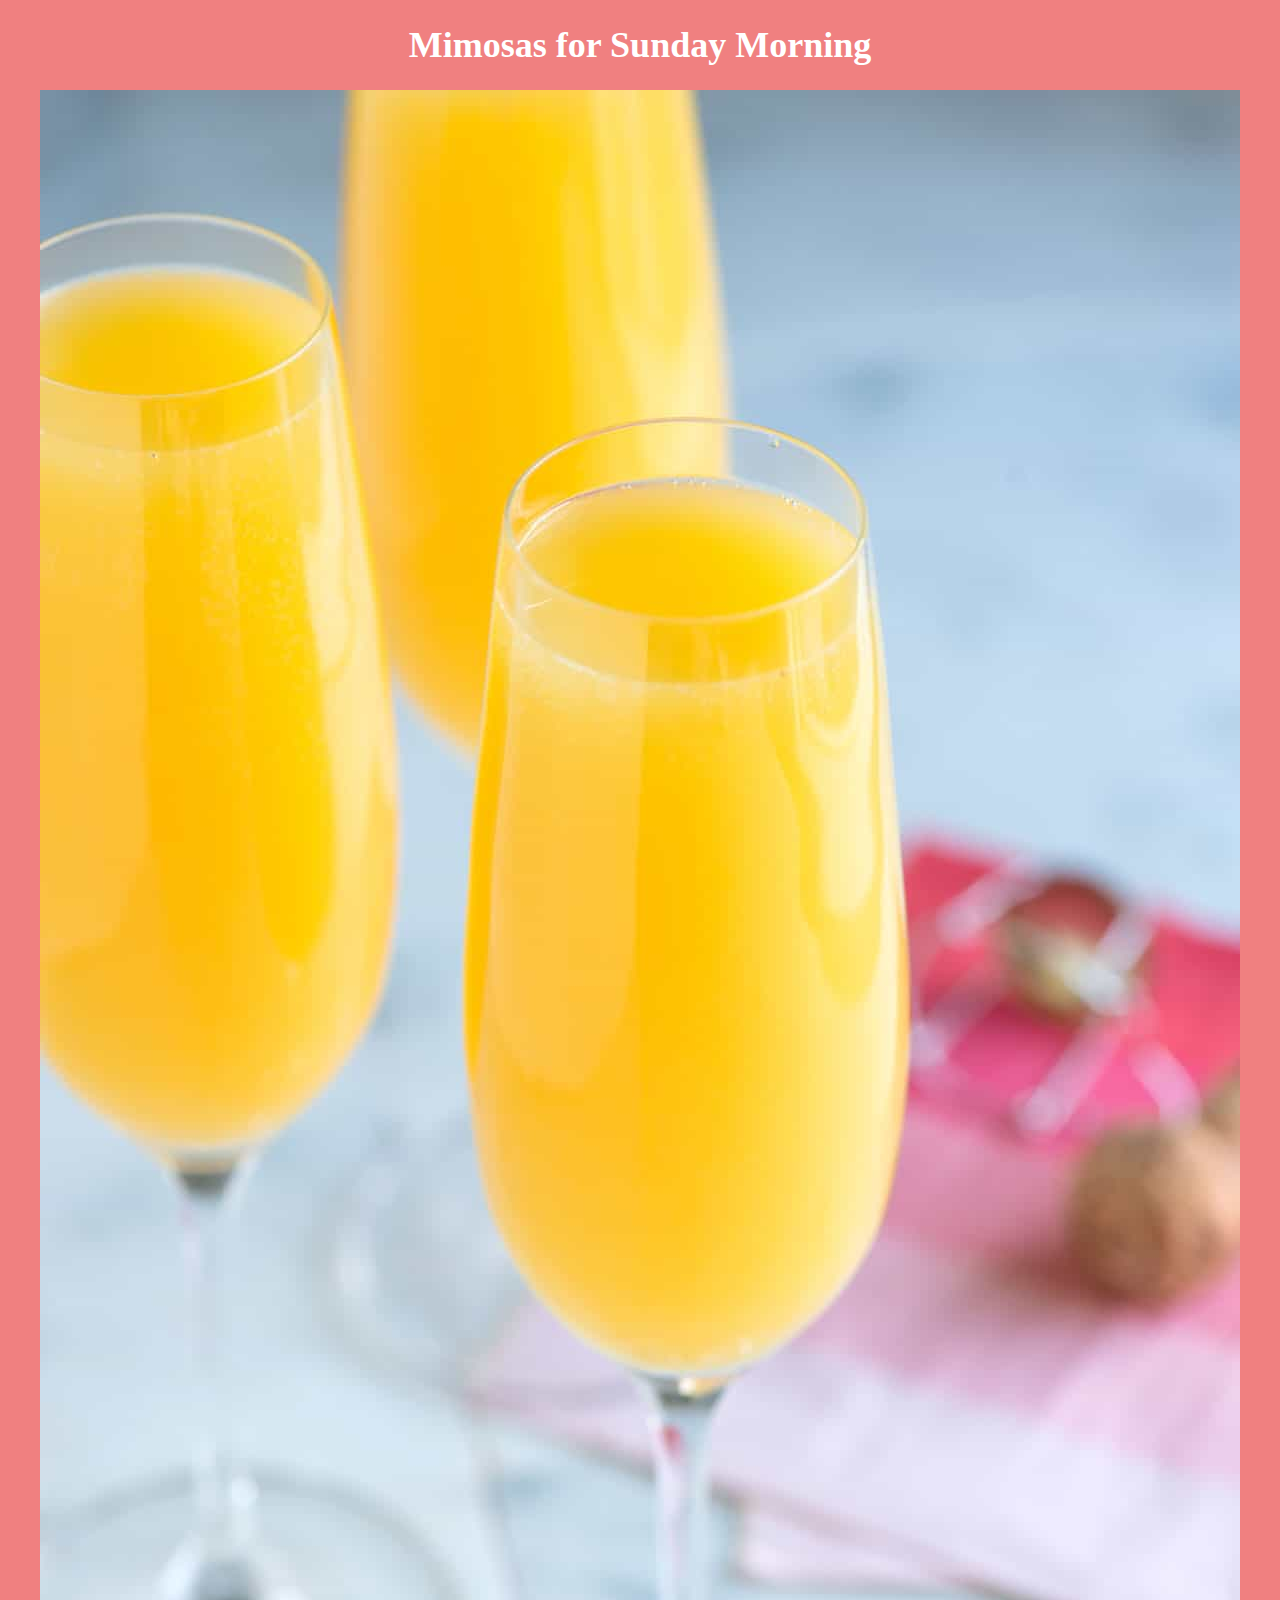
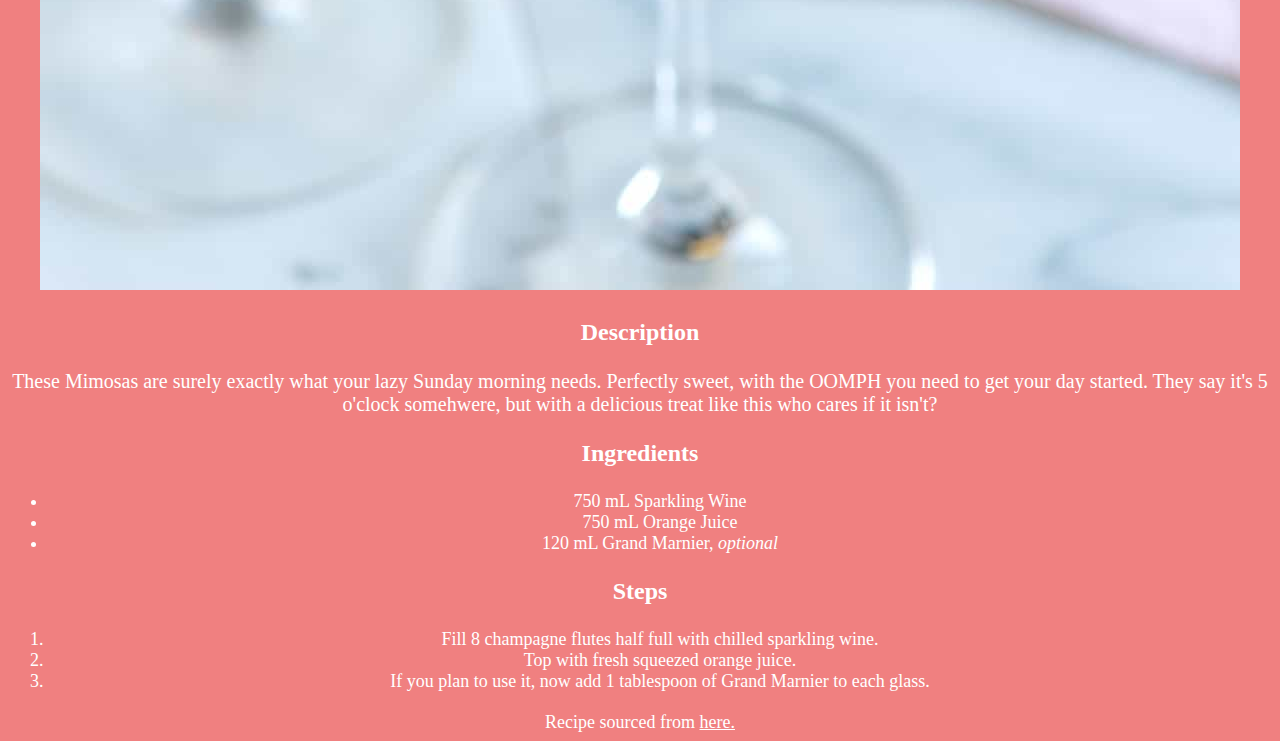
<file: recipes/mimosas.html>
<!DOCTYPE html>
<html lang="en">
<head>
    <meta charset="UTF-8">
    <meta http-equiv="X-UA-Compatible" content="IE=edge">
    <meta name="viewport" content="width=device-width, initial-scale=1.0">
    <title>Mimosa Recipe</title>
    <link rel="stylesheet" href="../style.css">
</head>
<body>
    <h1>Mimosas for Sunday Morning</h1>
    <img src="./images/mimosas.jpg" alt="3 mimosas">
    <h3>Description</h3>
    <p>These Mimosas are surely exactly what your lazy Sunday morning needs. Perfectly sweet, with the OOMPH you need to get your day started. They say it's 5 o'clock somehwere, but with a delicious treat like this who cares if it isn't?</p>
    <h3>Ingredients</h3>
    <ul>
        <li>750 mL Sparkling Wine</li>
        <li>750 mL Orange Juice</li>
        <li>120 mL Grand Marnier, <i>optional</i></li>
    </ul>
    <h3>Steps</h3>
    <ol>
        <li>Fill 8 champagne flutes half full with chilled sparkling wine.</li>
        <li>Top with fresh squeezed orange juice.</li>
        <li>If you plan to use it, now add 1 tablespoon of Grand Marnier to each glass.</li>
    </ol>
    <aside>Recipe sourced from <a href="https://www.inspiredtaste.net/19516/mimosa-recipe/">here.</a></aside>
</body>
</html>
</file>
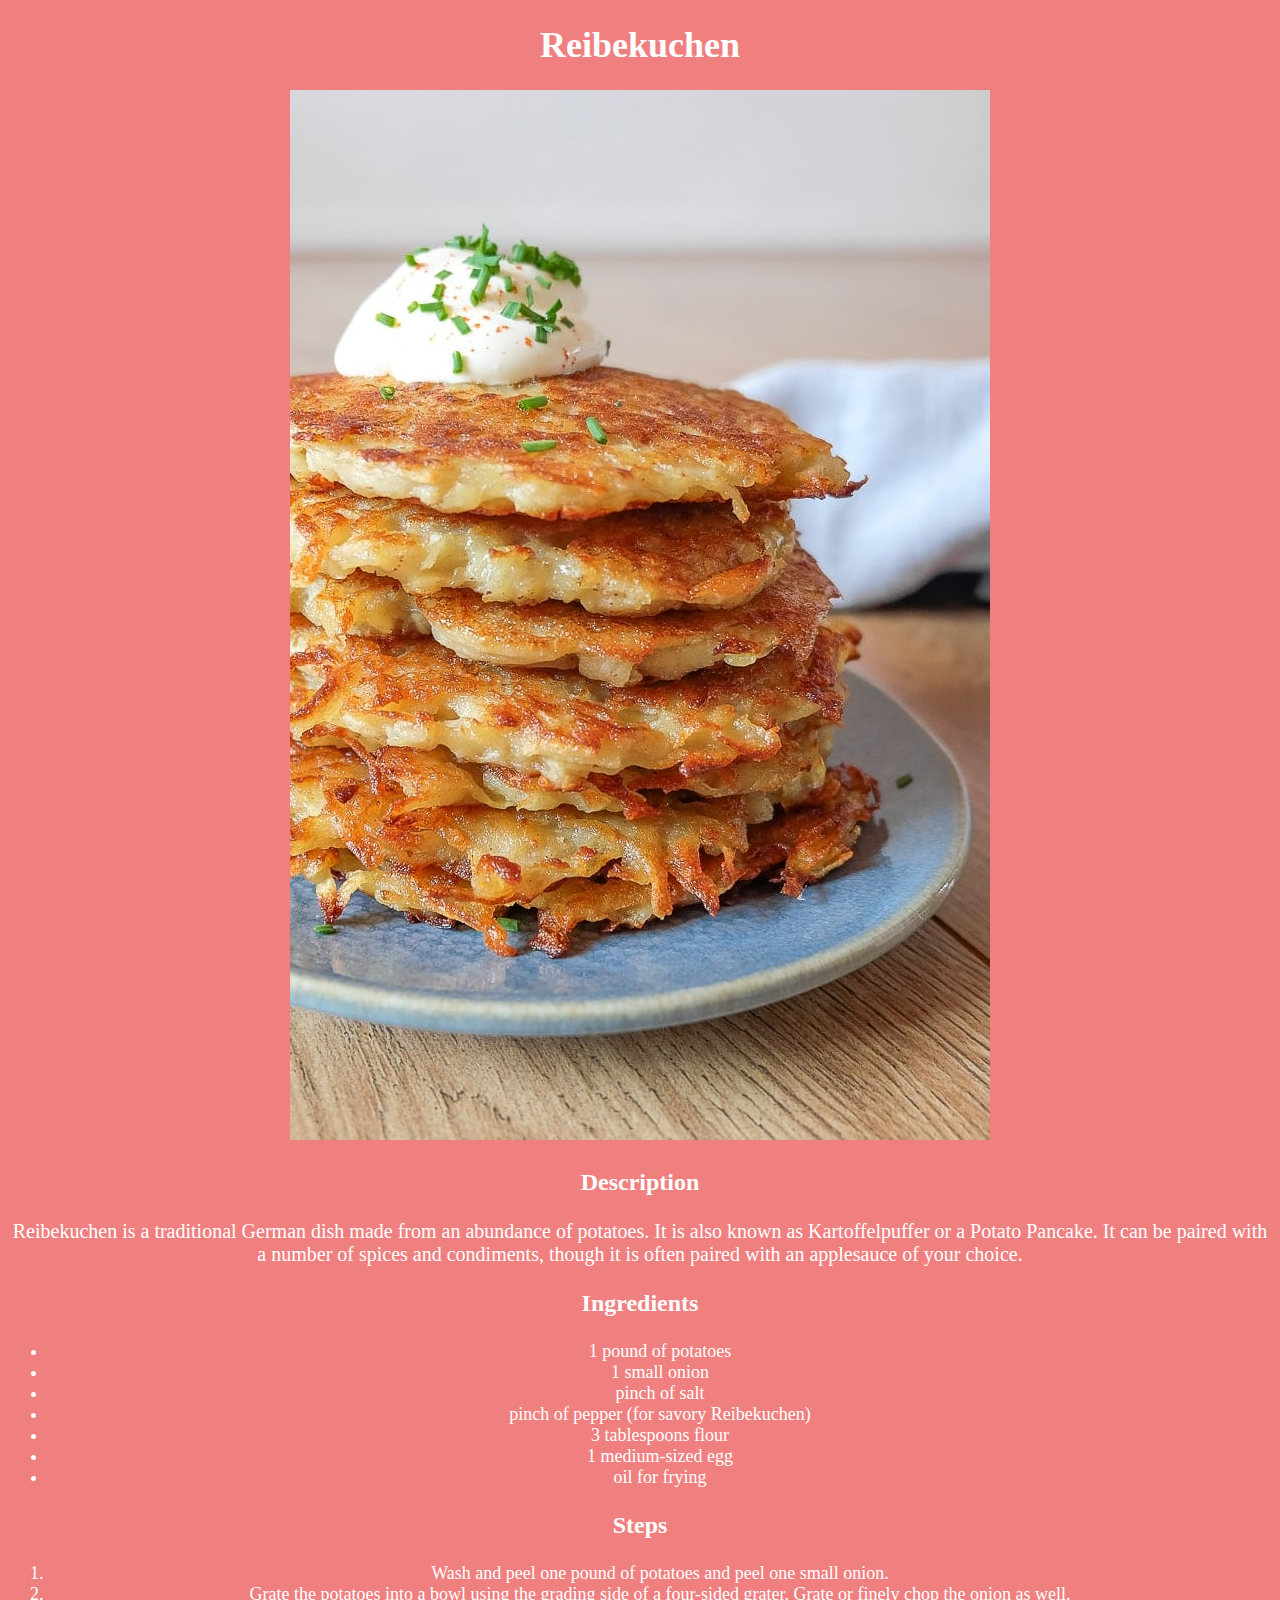
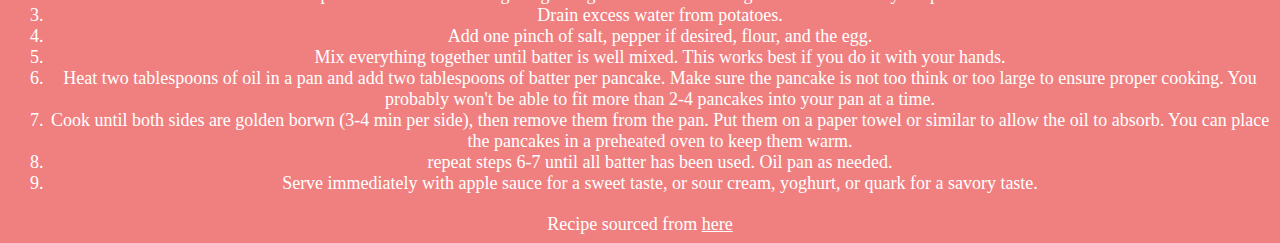
<file: recipes/reibekuchen.html>
<!DOCTYPE html>
<html lang="en">
<head>
    <meta charset="UTF-8">
    <meta http-equiv="X-UA-Compatible" content="IE=edge">
    <meta name="viewport" content="width=device-width, initial-scale=1.0">
    <title>Reibekuchen</title>
    <link rel="stylesheet" href="../style.css">
</head>
<body>
    <h1>Reibekuchen</h1>
    <img src="./images/reibekuchen.jpg" alt="A stack of Reibekuchen">  
    <h3>Description</h3>
    <p>Reibekuchen is a traditional German dish made from an abundance of potatoes. It is also known as Kartoffelpuffer or a Potato Pancake. It can be paired with a number of spices and condiments, though it is often paired with an applesauce of your choice.</p>
    <h3>Ingredients</h3>
    <ul>
        <li>1 pound of potatoes</li>
        <li>1 small onion</li>
        <li>pinch of salt</li>
        <li>pinch of pepper (for savory Reibekuchen)</li>
        <li>3 tablespoons flour</li>
        <li>1 medium-sized egg</li>
        <li>oil for frying</li>
    </ul>
    <h3>Steps</h3>
    <ol>
        <li>Wash and peel one pound of potatoes and peel one small onion.</li>
        <li>Grate the potatoes into a bowl using the grading side of a four-sided grater. Grate or finely chop the onion as well.</li>
        <li>Drain excess water from potatoes.</li>
        <li>Add one pinch of salt, pepper if desired, flour, and the egg.</li>
        <li>Mix everything together until batter is well mixed. This works best if you do it with your hands.</li>
        <li>Heat two tablespoons of oil in a pan and add two tablespoons of batter per pancake. Make sure the pancake is not too think or too large to ensure proper cooking. You probably won't be able to fit more than 2-4 pancakes into your pan at a time.</li>
        <li>Cook until both sides are golden borwn (3-4 min per side), then remove them from the pan. Put them on a paper towel or similar to allow the oil to absorb. You can place the pancakes in a preheated oven to keep them warm.</li>
        <li>repeat steps 6-7 until all batter has been used. Oil pan as needed.</li>
        <li>Serve immediately with apple sauce for a sweet taste, or sour cream, yoghurt, or quark for a savory taste.</li>
    </ol>
    <aside>Recipe sourced from <a href="https://www.recipesfromeurope.com/german-potato-pancakes/">here</a></aside>
</body>
</html>
</file>
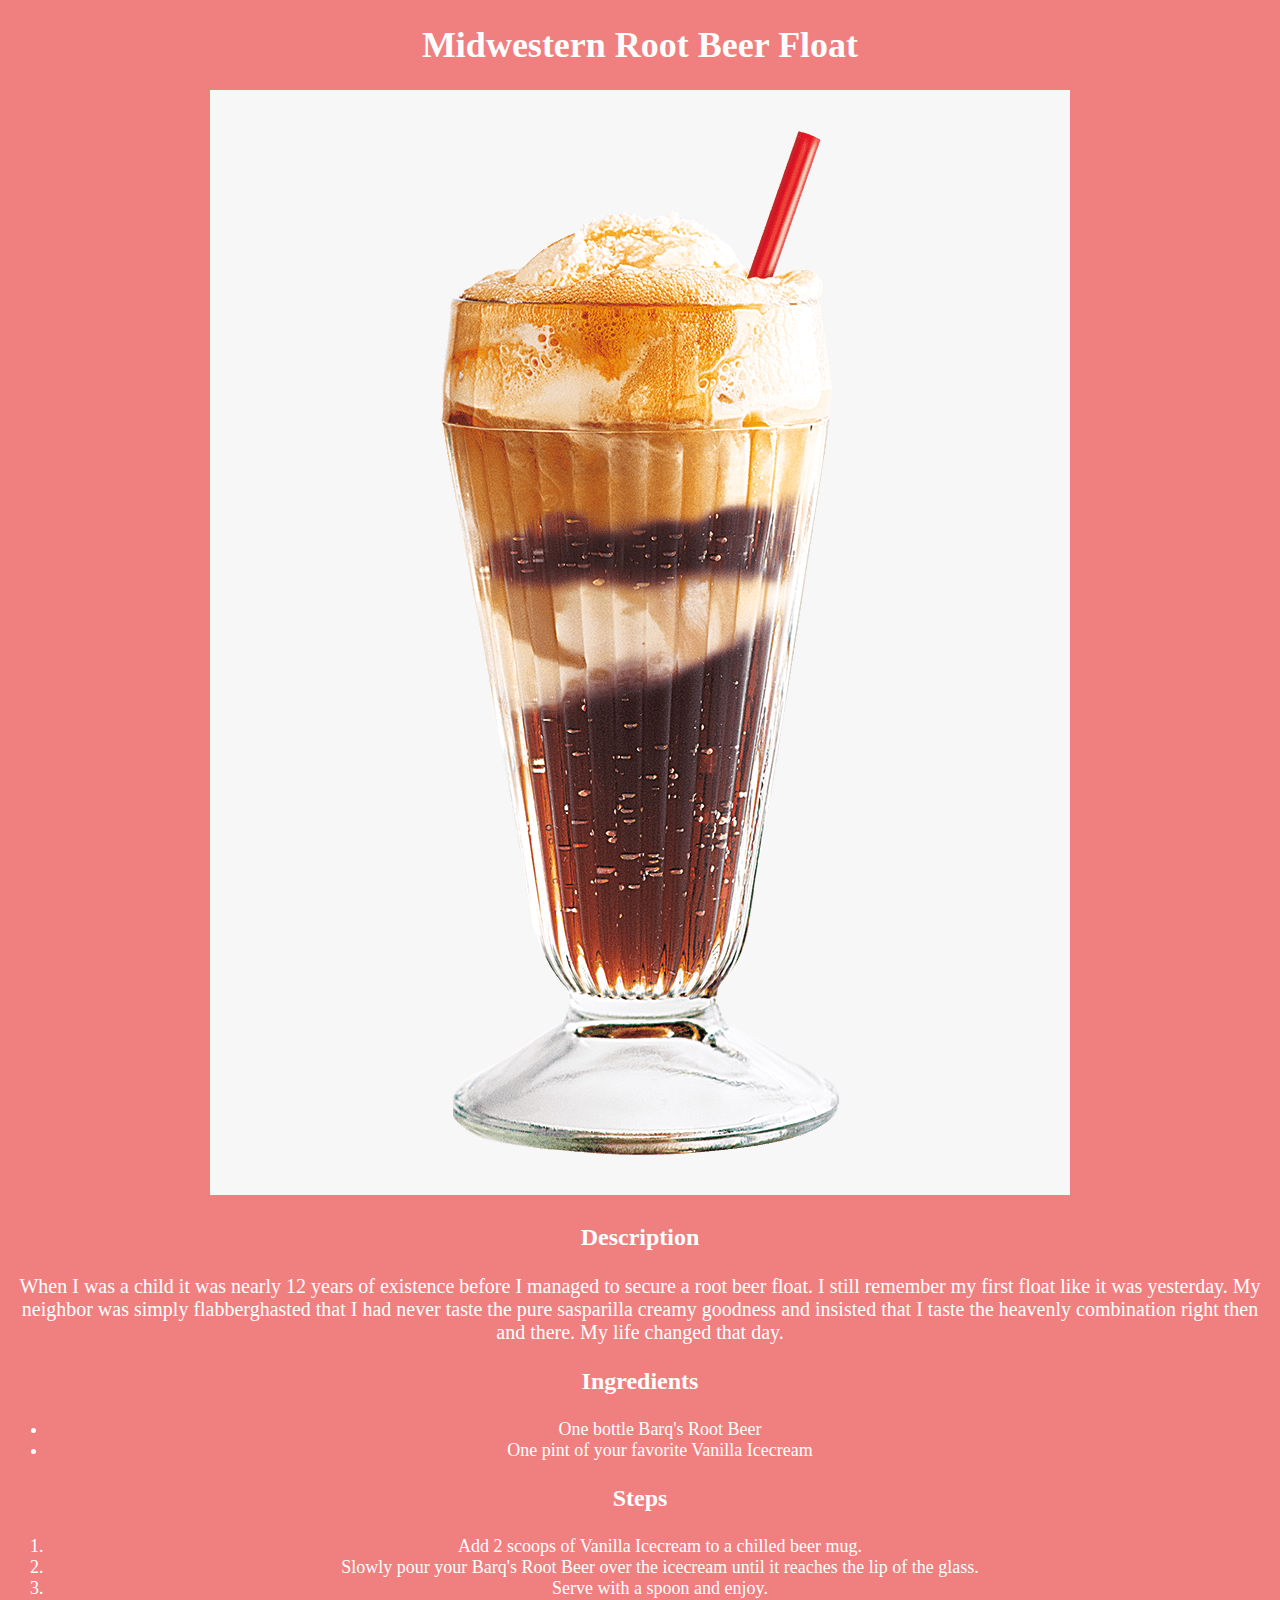
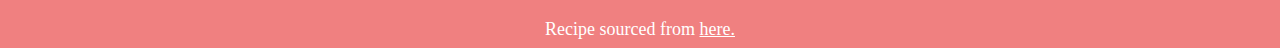
<file: recipes/rootbeerfloat.html>
<!DOCTYPE html>
<html lang="en">
<head>
    <meta charset="UTF-8">
    <meta http-equiv="X-UA-Compatible" content="IE=edge">
    <meta name="viewport" content="width=, initial-scale=1.0">
    <title>Midwestern Root Beer Float</title>
    <link rel="stylesheet" href="../style.css">
</head>
<body>
    <h1>Midwestern Root Beer Float</h1>
    <img src="./images/rootbeerfloat.png" alt="A delicious root beer float">
    <h3>Description</h3>
    <p>When I was a child it was nearly 12 years of existence before I managed to secure a root beer float. I still remember my first float like it was yesterday. My neighbor was simply flabberghasted that I had never taste the pure sasparilla creamy goodness and insisted that I taste the heavenly combination right then and there. My life changed that day.</p>
    <h3>Ingredients</h3>
    <ul>
        <li>One bottle Barq's Root Beer</li>
        <li>One pint of your favorite Vanilla Icecream</li>
    </ul>
    <h3>Steps</h3>
    <ol>
        <li>Add 2 scoops of Vanilla Icecream to a chilled beer mug.</li>
        <li>Slowly pour your Barq's Root Beer over the icecream until it reaches the lip of the glass.</li>
        <li>Serve with a spoon and enjoy.</li>
    </ol>
    <aside>Recipe sourced from <a href="https://www.simplyrecipes.com/recipes/root_beer_float/">here.</a></aside>
</body>
</html>
</file>
<file: style.css>
/* page styling */
* {
    font-family: 'Times New Roman', Times, serif;
    font-size: 18px;
    color: white;
    text-align: center;
    background: lightcoral;
}
h1 {
    font-size: 36px;
    font-weight: 700;
}
h3 {
    font-size: 24px;
    font-weight: 700;
}
p, ul, ol {
    font-size: 20px;
}
</file>
